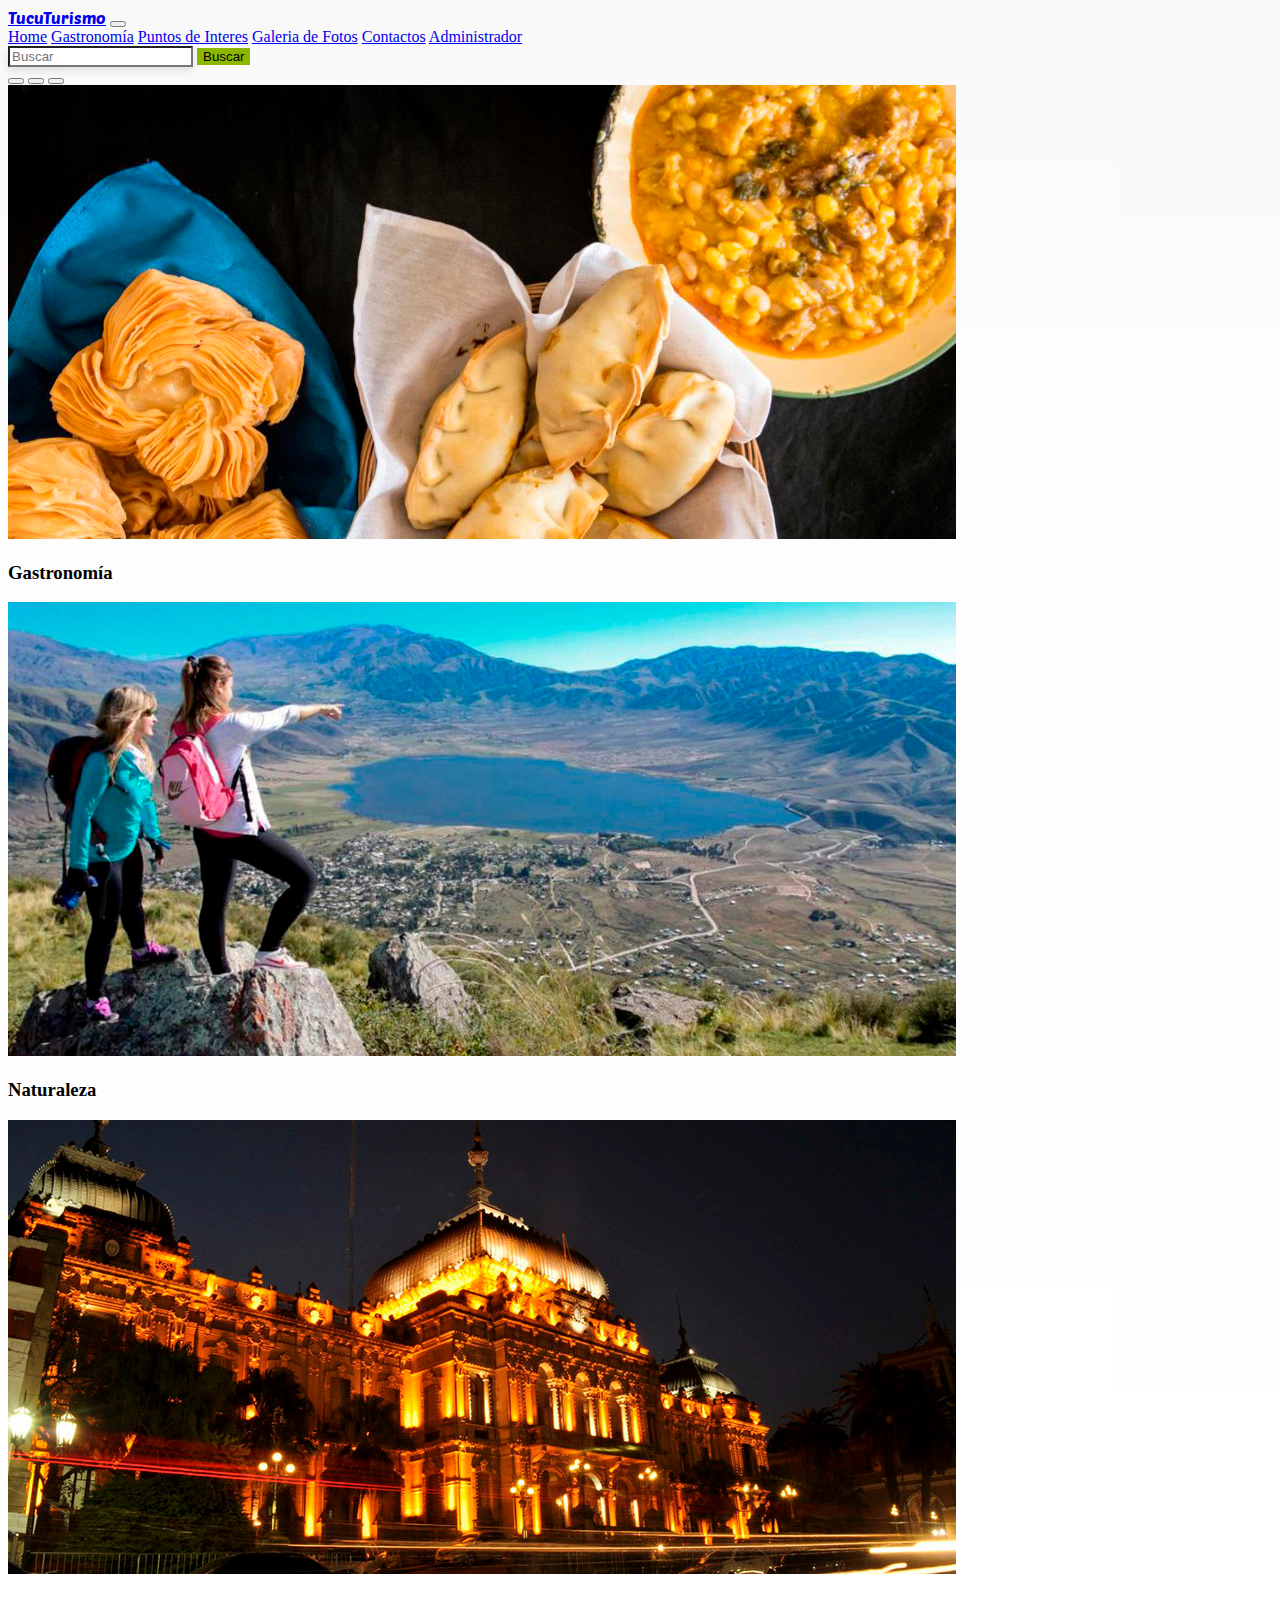
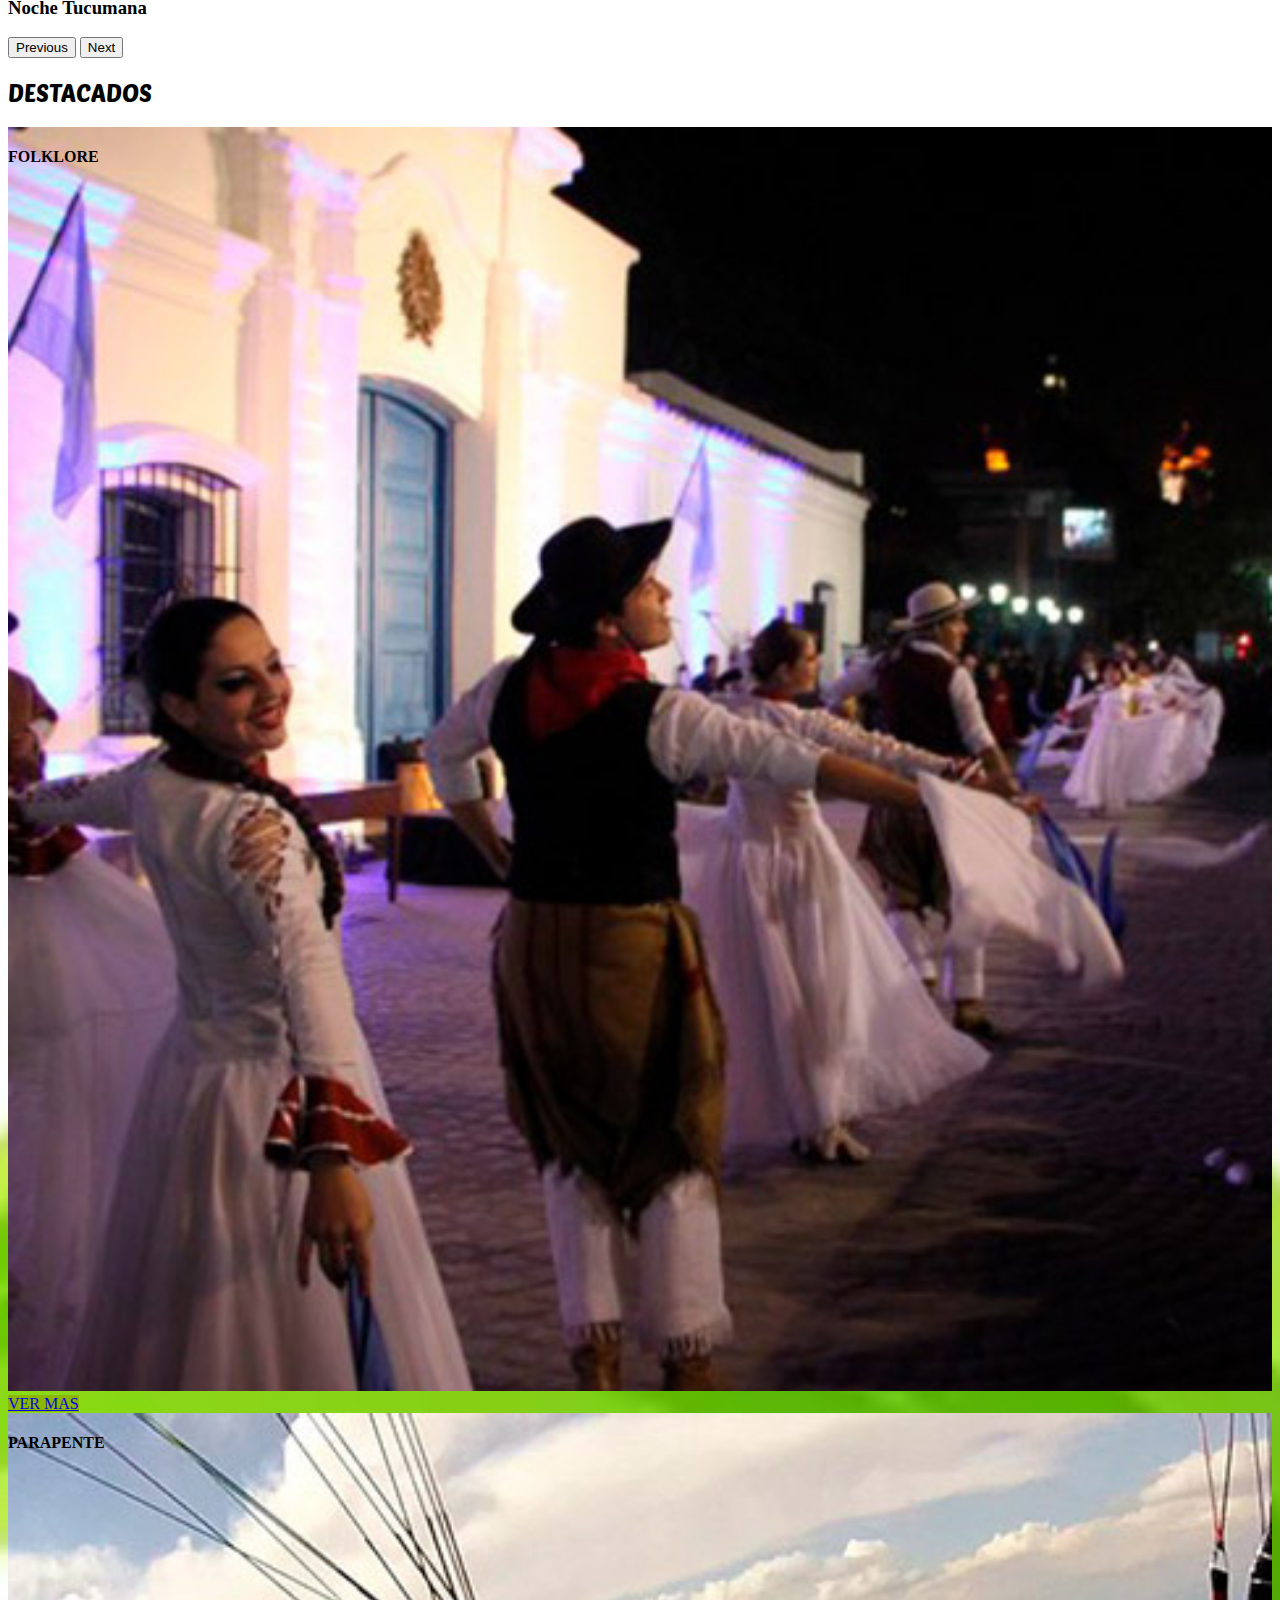
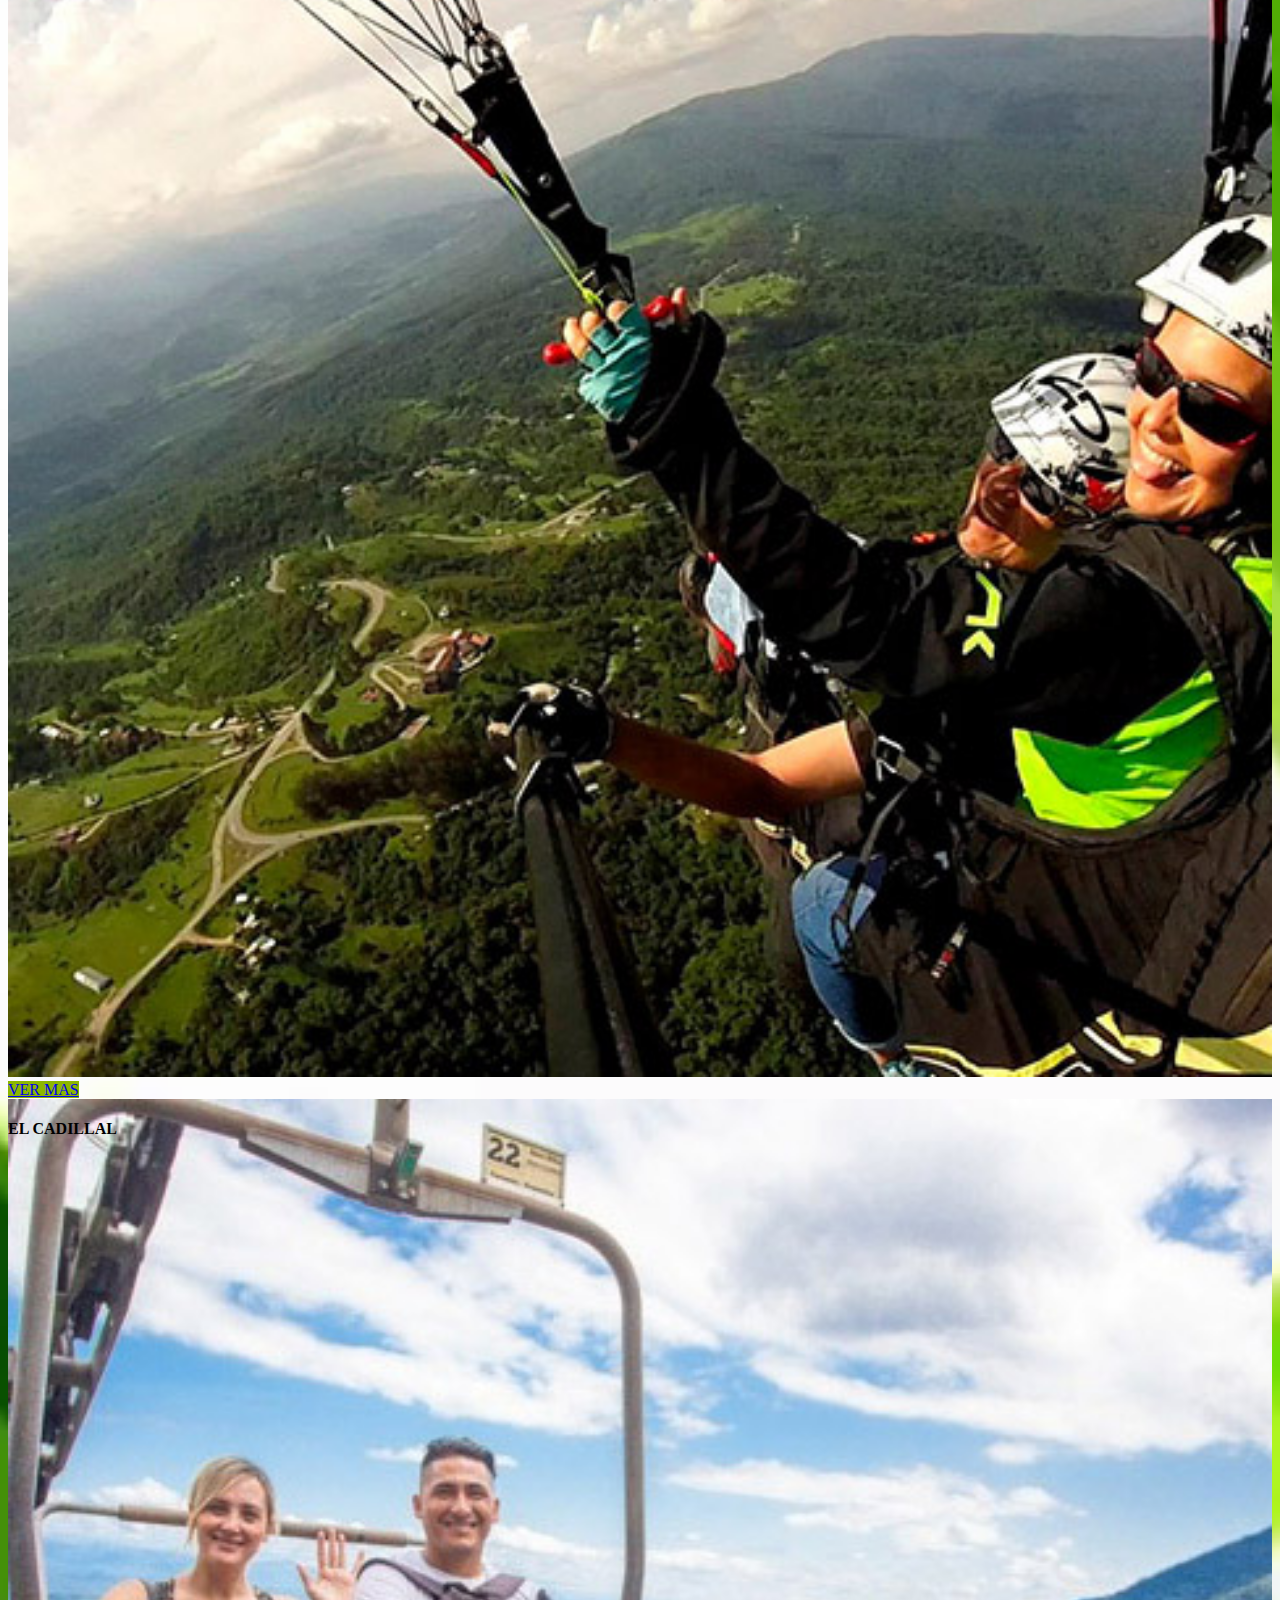
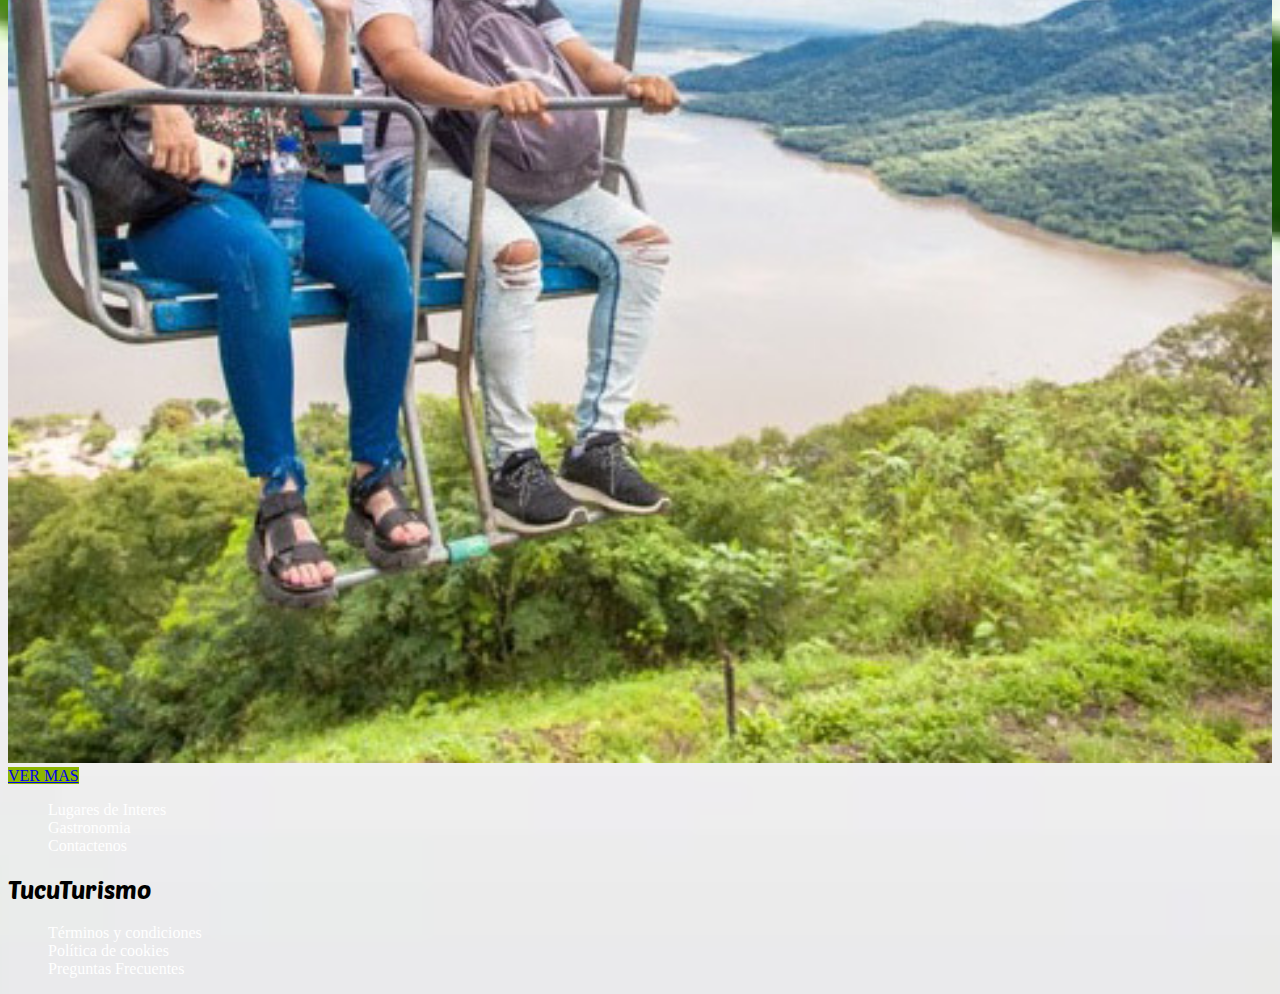
<file: index.html>
<!doctype html>
<html lang="es">

<head>
    <title>TucuTurismo</title>
    <!-- Required meta tags -->
    <meta charset="utf-8" />
    <meta name="viewport" content="width=device-width, initial-scale=1, shrink-to-fit=no" />

    <!-- Bootstrap CSS v5.2.1 -->
    <link rel="icon" type="image/png" href="fav.png"/>
    <link href="https://cdn.jsdelivr.net/npm/bootstrap@5.3.2/dist/css/bootstrap.min.css" rel="stylesheet"
        integrity="sha384-T3c6CoIi6uLrA9TneNEoa7RxnatzjcDSCmG1MXxSR1GAsXEV/Dwwykc2MPK8M2HN" crossorigin="anonymous" />
    <link rel="stylesheet" href="style.css">
    <link rel="stylesheet" href="https://unicons.iconscout.com/release/v4.0.0/css/line.css">
    <link rel="preconnect" href="https://fonts.googleapis.com">
    <link rel="preconnect" href="https://fonts.gstatic.com" crossorigin>
    <link rel="preconnect" href="https://fonts.googleapis.com">
    <link rel="preconnect" href="https://fonts.gstatic.com" crossorigin>
    <link
        href="https://fonts.googleapis.com/css2?family=Asul:wght@400;700&family=Kanit:wght@500&family=Poetsen+One&family=Sofia+Sans+Semi+Condensed:ital,wght@1,900&display=swap"
        rel="stylesheet">

</head>

<body>
    <header class="bg-primary">
        <div class="container">
            <nav class="navbar navbar-expand-lg bg-primary">
                <div class="container-fluid">
                    <a class="navbar-brand me-5 poetsen" href="index.html">TucuTurismo</a>
                    <button class="navbar-toggler" type="button" data-bs-toggle="collapse" data-bs-target="#navbarNav"
                        aria-controls="navbarNav" aria-expanded="false" aria-label="Toggle navigation">
                        <span class="navbar-toggler-icon"></span>
                    </button>
                    <div class="collapse navbar-collapse" id="navbarNav">
                        <div class="navbar-nav me-auto text-light">
                            <a class="nav-link text-light" href="index.html">Home</a>
                            <a class="nav-link text-light" href="gastronomia.html">Gastronomía</a>
                            <a class="nav-link text-light" href="puntosint.html">Puntos de Interes</a>
                            <a class="nav-link text-light" href="not-found.html">Galeria de Fotos</a>
                            <a class="nav-link text-light" href="contacto.html">Contactos</a>
                            <a class="nav-link text-light" href="administrador.html">Administrador</a>
                        </div>
                        <form class="d-flex" role="search">
                            <input class="form-control me-2" type="search" placeholder="Buscar" aria-label="Search">
                            <button class="btn btn-apple-green btn-hover text-black" type="submit">Buscar</button>
                        </form>
                    </div>
                </div>
            </nav>
        </div>
    </header>
    <main>
        <div class="container my-2">
            <div id="carouselExampleIndicators" class="carousel slide">
                <div class="carousel-indicators">
                    <button type="button" data-bs-target="#carouselExampleIndicators" data-bs-slide-to="0"
                        class="active" aria-current="true" aria-label="Slide 1"></button>
                    <button type="button" data-bs-target="#carouselExampleIndicators" data-bs-slide-to="1"
                        aria-label="Slide 2"></button>
                    <button type="button" data-bs-target="#carouselExampleIndicators" data-bs-slide-to="2"
                        aria-label="Slide 3"></button>
                </div>
                <div class="carousel-inner">
                    <div class="carousel-item active">
                        <img src="./img/comidas tucumanas.jpg" class="d-block w-100" alt="...">
                        <div class="carousel-caption d-none d-md-block">
                            <h3>Gastronomía</h3>
                        </div>
                    </div>
                    <div class="carousel-item">
                        <img src="./img/paisajes tucumanos.jpg" class="d-block w-100" alt="...">
                        <div class="carousel-caption d-none d-md-block">
                            <h3>Naturaleza</h3>
                        </div>
                    </div>
                    <div class="carousel-item">
                        <img src="./img/noche tucumana.jpg" class="d-block w-100" alt="...">
                        <div class="carousel-caption d-none d-md-block">
                            <h3>Noche Tucumana</h3>
                        </div>
                    </div>
                </div>
                <button class="carousel-control-prev" type="button" data-bs-target="#carouselExampleIndicators"
                    data-bs-slide="prev">
                    <span class="carousel-control-prev-icon" aria-hidden="true"></span>
                    <span class="visually-hidden">Previous</span>
                </button>
                <button class="carousel-control-next" type="button" data-bs-target="#carouselExampleIndicators"
                    data-bs-slide="next">
                    <span class="carousel-control-next-icon" aria-hidden="true"></span>
                    <span class="visually-hidden">Next</span>
                </button>
            </div>
        </div>
        <!-- DESTACADOS -->
        <div class="container">
            <div class="row mt-4">
                <!-- card 1 -->
                <h2 class="text-center poetsen">DESTACADOS</h2>
                <div class="col-12 col-md-4">
                    <div class="card text-center bg-dark bg-gradient mb-2 mb-md-0 card-shadow card-hover">
                        <div class="card-img-overlay p-0">
                            <h4 class="rounded-top bg-primary text-white py-2 bg-opacity-75">FOLKLORE</h4>
                        </div>
                        <img src="./img/folklore tucuman.jpg" class="card-img zoom-img" alt="...">
                        <div class="card-img-overlay d-flex flex-column justify-content-end p-3">
                            <a href="not-found.html" class="btn btn-apple-green rounded-pill bg-gradient btn-hover">VER MAS</a>
                        </div>
                    </div>
                </div>
                <!-- card 2 -->
                <div class="col-12 col-md-4">
                    <div class="card text-center bg-dark bg-gradient mb-2 mb-md-0 card-shadow card-hover">
                        <div class="card-img-overlay p-0">
                            <h4 class="rounded-top bg-primary text-white py-2 bg-opacity-75">PARAPENTE</h4>
                        </div>
                        <img src="./img/parapente.jpg" class="card-img zoom-img" alt="...">
                        <div class="card-img-overlay d-flex flex-column justify-content-end p-3">
                            <a href="not-found.html" class="btn btn-apple-green rounded-pill bg-gradient btn-hover">VER MAS</a>
                        </div>
                    </div>
                </div>
                <!-- card 3 -->
                <div class="col-12 col-md-4">
                    <div class="card text-center bg-dark bg-gradient mb-2 mb-md-0 card-shadow card-hover">
                        <div class="card-img-overlay p-0">
                            <h4 class="rounded-top bg-primary text-white py-2 bg-opacity-75">EL CADILLAL</h4>
                        </div>
                        <img src="./img/aerosilla.jpg" class="card-img zoom-img" alt="...">
                        <div class="card-img-overlay d-flex flex-column justify-content-end p-3">
                            <a href="not-found.html" class="btn btn-apple-green rounded-pill bg-gradient btn-hover">VER MAS</a>
                        </div>
                    </div>
                </div>
            </div>
        </div>
        </div>
    </main>
    <footer class="bg-primary py-3 mt-4">
        <section class="container">
            <div class="row align-items-center">
                <div class="col-12 col-md-4">
                    <ul>
                        <li class="text-center"><a href="./puntosint.html"> Lugares de Interes</a></li>
                        <li class="text-center"><a href="./gastronomia.html"> Gastronomia</a></li>
                        <li class="text-center"><a href="./contacto.html"> Contactenos</a></li>
                    </ul>
                </div>
                <div class="col-12 col-md-4">
                    <h2 class="text-center poetsen text-black">TucuTurismo</h2>
                    <div class="row justify-content-center pt-2">
                        <div class="col-3 text-center text-white"><i class="icon-footer uil uil-facebook "></i></div>
                        <div class="col-3 text-center text-white"><i class="icon-footer uil uil-instagram"></i></div>
                        <div class="col-3 text-center text-white"><i class="icon-footer uil uil-twitter"></i></div>
                        <div class="col-3 text-center text-white"><i class="icon-footer uil uil-snapchat-square"></i>
                        </div>
                    </div>
                </div>
                <div class="col-12 col-md-4">
                    <ul>
                        <li class="text-center"><a href="not-found.html"> Términos y condiciones</a></li>
                        <li class="text-center"><a href="not-found.html"> Política de cookies</a></li>
                        <li class="text-center"><a href="not-found.html"> Preguntas Frecuentes</a></li>
                    </ul>
                </div>
            </div>
        </section>
    </footer>

    <!-- Bootstrap JavaScript Libraries -->
    <script src="https://cdn.jsdelivr.net/npm/@popperjs/core@2.11.8/dist/umd/popper.min.js"
        integrity="sha384-I7E8VVD/ismYTF4hNIPjVp/Zjvgyol6VFvRkX/vR+Vc4jQkC+hVqc2pM8ODewa9r"
        crossorigin="anonymous"></script>

    <script src="https://cdn.jsdelivr.net/npm/bootstrap@5.3.2/dist/js/bootstrap.min.js"
        integrity="sha384-BBtl+eGJRgqQAUMxJ7pMwbEyER4l1g+O15P+16Ep7Q9Q+zqX6gSbd85u4mG4QzX+"
        crossorigin="anonymous"></script>
</body>

</html>
</file>
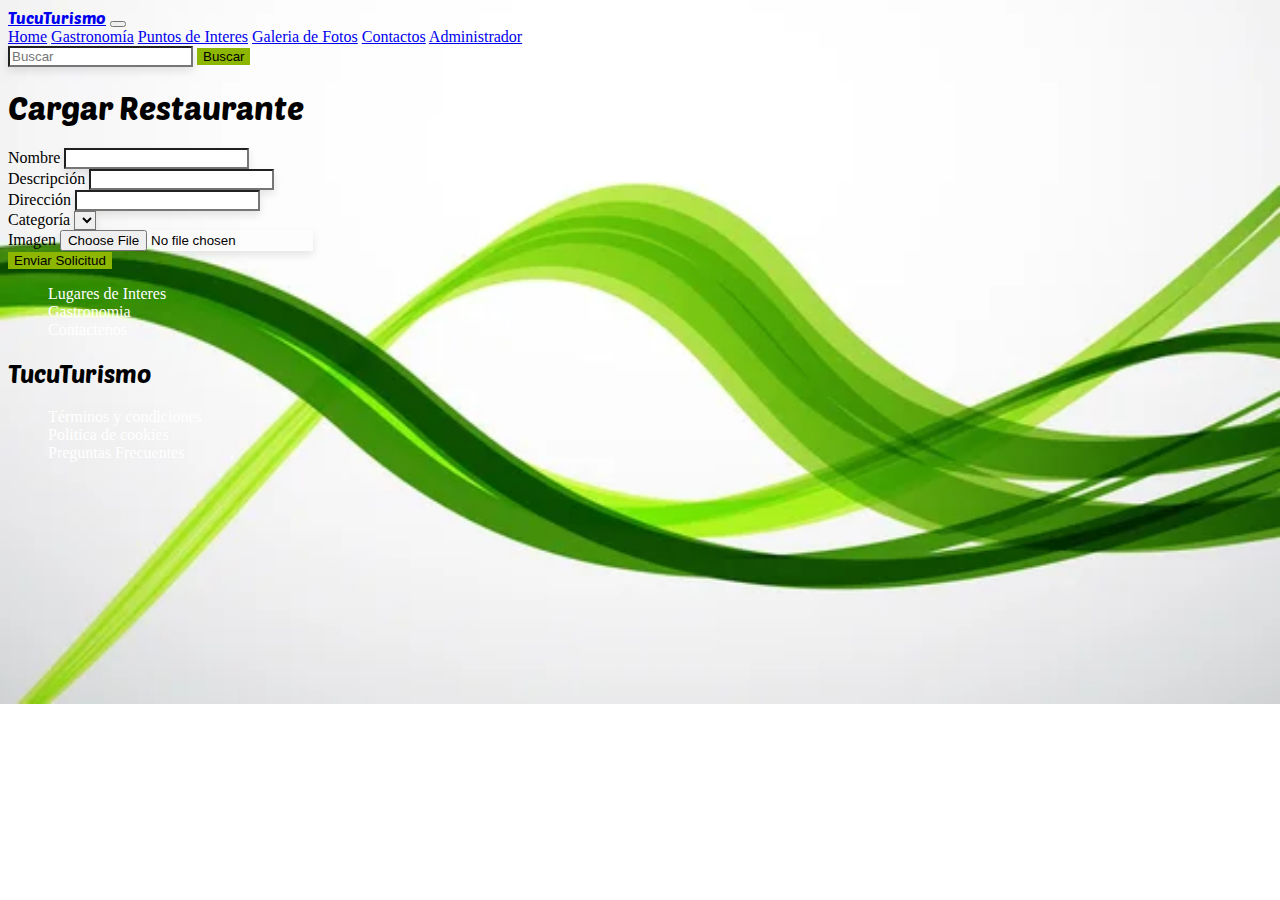
<file: administrador.html>
<!doctype html>
<html lang="es">

<head>
    <title>Admin - Cargar Restaurante</title>
    <!-- Required meta tags -->
    <link rel="icon" type="image/png" href="fav.png"/>

    <meta charset="utf-8" />
    <meta name="viewport" content="width=device-width, initial-scale=1, shrink-to-fit=no" />
    <!-- Bootstrap CSS v5.2.1 -->
    <link href="https://cdn.jsdelivr.net/npm/bootstrap@5.3.2/dist/css/bootstrap.min.css" rel="stylesheet"
        integrity="sha384-T3c6CoIi6uLrA9TneNEoa7RxnatzjcDSCmG1MXxSR1GAsXEV/Dwwykc2MPK8M2HN" crossorigin="anonymous" />
    <link rel="stylesheet" href="style.css">
    <link rel="stylesheet" href="https://unicons.iconscout.com/release/v4.0.0/css/line.css">
    <link rel="preconnect" href="https://fonts.googleapis.com">
    <link rel="preconnect" href="https://fonts.gstatic.com" crossorigin>
    <link rel="preconnect" href="https://fonts.googleapis.com">
    <link rel="preconnect" href="https://fonts.gstatic.com" crossorigin>
    <link
        href="https://fonts.googleapis.com/css2?family=Asul:wght@400;700&family=Kanit:wght@500&family=Poetsen+One&family=Sofia+Sans+Semi+Condensed:ital,wght@1,900&display=swap"
        rel="stylesheet">
</head>

<body>
    <header class="bg-primary">
        <div class="container">
            <nav class="navbar navbar-expand-lg bg-primary">
                <div class="container-fluid">
                    <a class="navbar-brand me-5 poetsen" href="index.html">TucuTurismo</a>
                    <button class="navbar-toggler" type="button" data-bs-toggle="collapse" data-bs-target="#navbarNav"
                        aria-controls="navbarNav" aria-expanded="false" aria-label="Toggle navigation">
                        <span class="navbar-toggler-icon"></span>
                    </button>
                    <div class="collapse navbar-collapse" id="navbarNav">
                        <div class="navbar-nav me-auto text-light">
                            <a class="nav-link text-light" href="#">Home</a>
                            <a class="nav-link text-light" href="gastronomia.html">Gastronomía</a>
                            <a class="nav-link text-light" href="puntosint.html">Puntos de Interes</a>
                            <a class="nav-link text-light" href="not-found.html">Galeria de Fotos</a>
                            <a class="nav-link text-light" href="contacto.html">Contactos</a>
                            <a class="nav-link text-light" href="administrador.html">Administrador</a>
                        </div>
                        <form class="d-flex" role="search">
                            <input class="form-control me-2" type="search" placeholder="Buscar" aria-label="Search">
                            <button class="btn btn-apple-green btn-hover text-black" type="submit">Buscar</button>
                        </form>
                    </div>
                </div>
            </nav>
        </div>
    </header>
    <main>
        <div class="container col-md-8 mt-5 border border-info rounded bg-primary bg-opacity-75">
            <h1 class="text-center poetsen text-black">Cargar Restaurante</h1>
            <div class="col-12 col-md-6 mx-auto">
                <form id="restaurantForm">
                    <div class="mb-3">
                        <label for="name" class="form-label">Nombre</label>
                        <input type="text" class="form-control" id="name" required>
                    </div>
                    <div class="mb-3">
                        <label for="description" class="form-label">Descripción</label>
                        <input type="text" class="form-control" id="description" required>
                    </div>
                    <div class="mb-3">
                        <label for="address" class="form-label">Dirección</label>
                        <input type="text" class="form-control" id="address" required>
                    </div>
                    <div class="mb-3">
                        <label for="categoryId" class="form-label">Categoría</label>
                        <!-- Reemplazar el input por un select -->
                        <select class="form-control" id="categoryId" required></select>
                    </div>
                    <div class="mb-3">
                        <label for="imagen" class="form-label">Imagen</label>
                        <input type="file" class="form-control" id="imagen" required>
                    </div>
                    <div class="d-flex justify-content-center mb-3">
                        <button type="submit" class="btn btn-apple-green bg-gradient btn-hover text-black">Enviar Solicitud</button>
                    </div>
                </form>
            </div>
        </div>
        <!-- Añadir el div con id "restaurants" -->
        <!-- <div id="restaurants" class="container mt-5">
         </div>   Aquí se cargarán los restaurantes -->
        
    </main>
    <footer class="bg-primary py-3 mt-4">
        <section class="container">
            <div class="row align-items-center">
                <div class="col-12 col-md-4">
                    <ul>
                        <li class="text-center"><a href="./puntosint.html">Lugares de Interes</a></li>
                        <li class="text-center"><a href="./gastronomia.html">Gastronomia</a></li>
                        <li class="text-center"><a href="./contacto.html">Contactenos</a></li>
                    </ul>
                </div>
                <div class="col-12 col-md-4">
                    <h2 class="text-center poetsen text-black">TucuTurismo</h2>
                    <div class="row justify-content-center pt-2">
                        <div class="col-3 text-center text-white"><i class="icon-footer uil uil-facebook"></i></div>
                        <div class="col-3 text-center text-white"><i class="icon-footer uil uil-instagram"></i></div>
                        <div class="col-3 text-center text-white"><i class="icon-footer uil uil-twitter"></i></div>
                        <div class="col-3 text-center text-white"><i class="icon-footer uil uil-snapchat-square"></i></div>
                    </div>
                </div>
                <div class="col-12 col-md-4">
                    <ul>
                        <li class="text-center"><a href="not-found.html">Términos y condiciones</a></li>
                        <li class="text-center"><a href="not-found.html">Politica de cookies</a></li>
                        <li class="text-center"><a href="not-found.html">Preguntas Frecuentes</a></li>
                    </ul>
                </div>
            </div>
        </section>
    </footer>
    <script src="https://cdn.jsdelivr.net/npm/bootstrap@5.3.2/dist/js/bootstrap.bundle.min.js"></script>
    <script src="form-restaurant.js"></script>
</body>

</html>
</file>
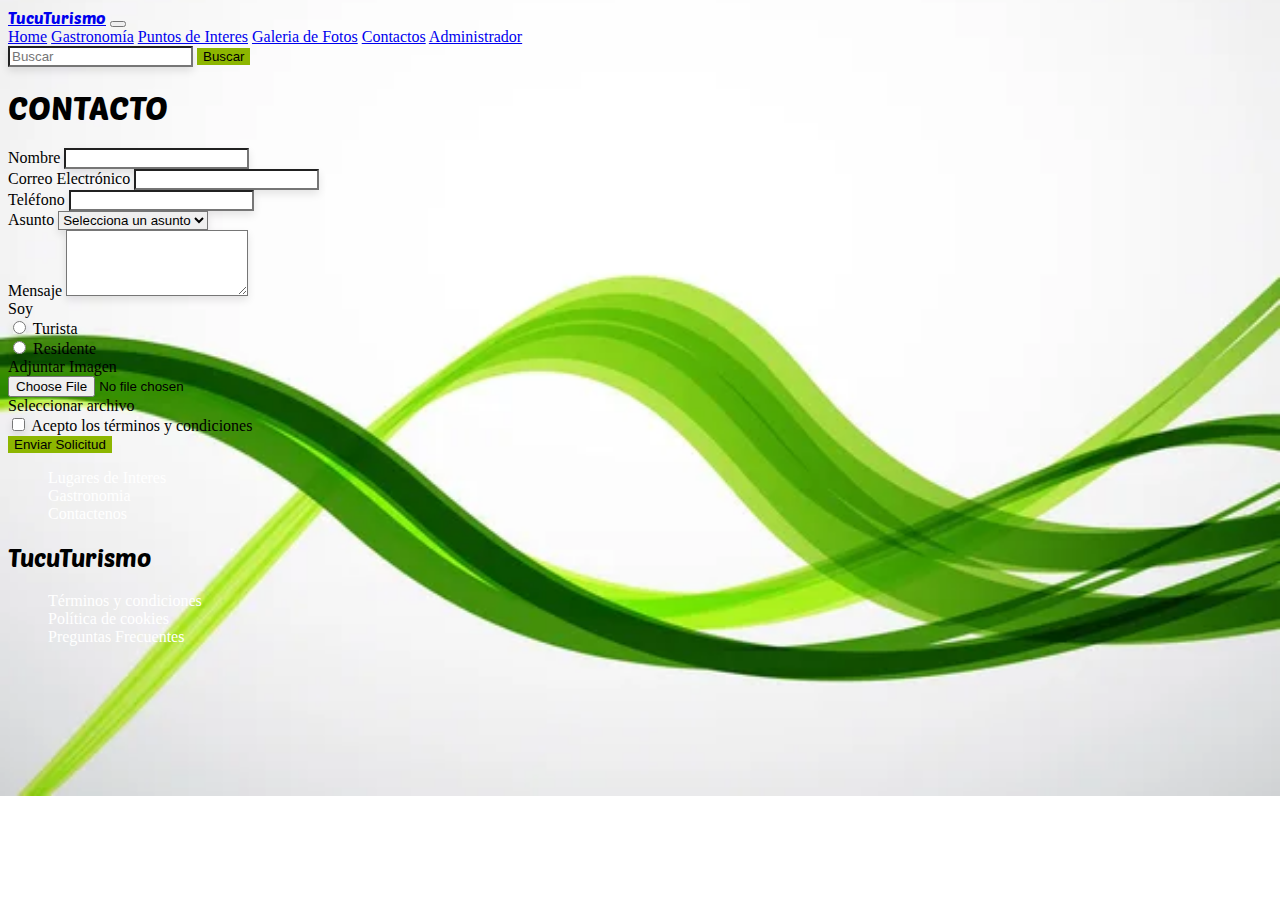
<file: contacto.html>
<!doctype html>
<html lang="en">

<head>
    <title>TucuTurismo</title>
    <!-- Required meta tags -->
    <meta charset="utf-8" />
    <meta name="viewport" content="width=device-width, initial-scale=1, shrink-to-fit=no" />

    <!-- Bootstrap CSS v5.2.1 -->
    <link href="https://cdn.jsdelivr.net/npm/bootstrap@5.3.2/dist/css/bootstrap.min.css" rel="stylesheet"
        integrity="sha384-T3c6CoIi6uLrA9TneNEoa7RxnatzjcDSCmG1MXxSR1GAsXEV/Dwwykc2MPK8M2HN" crossorigin="anonymous" />
    <link rel="stylesheet" href="style.css">
    <link rel="stylesheet" href="https://unicons.iconscout.com/release/v4.0.0/css/line.css">
    <link rel="preconnect" href="https://fonts.googleapis.com">
    <link rel="preconnect" href="https://fonts.gstatic.com" crossorigin>
    <link rel="preconnect" href="https://fonts.googleapis.com">
    <link rel="preconnect" href="https://fonts.gstatic.com" crossorigin>
    <link
        href="https://fonts.googleapis.com/css2?family=Asul:wght@400;700&family=Kanit:wght@500&family=Poetsen+One&family=Sofia+Sans+Semi+Condensed:ital,wght@1,900&display=swap"
        rel="stylesheet">
</head>

<body>
    <header class="bg-primary">
        <div class="container">
            <nav class="navbar navbar-expand-lg bg-primary">
                <div class="container-fluid">
                    <a class="navbar-brand me-5 poetsen" href="index.html">TucuTurismo</a>
                    <button class="navbar-toggler" type="button" data-bs-toggle="collapse" data-bs-target="#navbarNav"
                        aria-controls="navbarNav" aria-expanded="false" aria-label="Toggle navigation">
                        <span class="navbar-toggler-icon"></span>
                    </button>
                    <div class="collapse navbar-collapse" id="navbarNav">
                        <div class="navbar-nav me-auto text-light">
                            <a class="nav-link text-light" href="index.html">Home</a>
                            <a class="nav-link text-light" href="gastronomia.html">Gastronomía</a>
                            <a class="nav-link text-light" href="puntosint.html">Puntos de Interes</a>
                            <a class="nav-link text-light" href="not-found.html">Galeria de Fotos</a>
                            <a class="nav-link text-light" href="contacto.html">Contactos</a>
                            <a class="nav-link text-light" href="administrador.html">Administrador</a>
                        </div>
                        <form class="d-flex" role="search">
                            <input class="form-control me-2" type="search" placeholder="Buscar" aria-label="Search">
                            <button class="btn btn-apple-green btn-hover text-black" type="submit">Buscar</button>
                        </form>
                    </div>
                </div>
            </nav>
        </div>
    </header>
    <main>

        <div class="container col-md-8 mt-5 border border-info rounded bg-primary bg-opacity-75">
            <h1 class="text-center poetsen text-black">CONTACTO</h1>
            <div class="col-12 col-md-6 mx-auto">

                <form id="contactForm" >
                    <div class="form-group">
                        <label for="nombre">Nombre</label>
                        <input type="text" class="form-control" id="nombre" name="nombre" required>
                    </div>
                    <div class="form-group">
                        <label for="email">Correo Electrónico</label>
                        <input type="email" class="form-control" id="email" name="email" required>
                    </div>
                    <div class="form-group">
                        <label for="telefono">Teléfono</label>
                        <input type="tel" class="form-control" id="telefono" name="telefono" required>
                    </div>
                    <div class="form-group">
                        <label for="asunto">Asunto</label>
                        <select class="form-control" id="asunto" name="asunto" required>
                            <option value="">Selecciona un asunto</option>
                            <option value="consulta">Consulta</option>
                            <option value="sugerencia">Sugerencia</option>
                            <option value="queja">Queja</option>
                        </select>
                    </div>
                    <div class="form-group">
                        <label for="mensaje">Mensaje</label>
                        <textarea class="form-control" id="mensaje" name="mensaje" rows="4" required></textarea>
                    </div>
                    <div class="form-group">
                        <label>Soy</label><br>
                        <div class="form-check form-check-inline">
                            <input class="form-check-input" type="radio" name="genero" id="masculino" value="masculino" required>
                            <label class="form-check-label" for="masculino">Turista</label>
                        </div>
                        <div class="form-check form-check-inline">
                            <input class="form-check-input" type="radio" name="genero" id="femenino" value="femenino" required>
                            <label class="form-check-label" for="femenino">Residente</label>
                        </div>
                    </div>
                    <div class="form-group">
                        <label for="imagen">Adjuntar Imagen</label>
                        <div class="custom-file">
                            <input type="file" class="custom-file-input" id="imagen" name="imagen" required>
                            <label class="custom-file-label " for="imagen">Seleccionar archivo</label>
                        </div>
                    </div>
                    <div class="form-check">
                        <input type="checkbox" class="form-check-input" id="terminos" name="terminos" required>
                        <label class="form-check-label" for="terminos">Acepto los términos y condiciones</label>
                    </div>
                    <div class="d-flex justify-content-center mb-3">
                        <button type="submit" class="btn btn-apple-green bg-gradient btn-hover text-black">Enviar Solicitud</button>
                    </div>
                </form>
            </div>
            <div id="formMessage" class="mt-3"></div>
        </div>
    </main>
    <footer class="bg-primary py-3 mt-4">
        <section class="container">
            <div class="row align-items-center">
                <div class="col-12 col-md-4">
                    <ul>
                        <li class="text-center"><a href="./puntosint.html"> Lugares de Interes</a></li>
                        <li class="text-center"><a href="./gastronomia.html"> Gastronomia</a></li>
                        <li class="text-center"><a href="./contacto.html"> Contactenos</a></li>
                    </ul>
                </div>
                <div class="col-12 col-md-4">
                    <h2 class="text-center poetsen text-black">TucuTurismo</h2>
                    <div class="row justify-content-center pt-2">
                        <div class="col-3 text-center text-white"><i class="icon-footer uil uil-facebook "></i></div>
                        <div class="col-3 text-center text-white"><i class="icon-footer uil uil-instagram"></i></div>
                        <div class="col-3 text-center text-white"><i class="icon-footer uil uil-twitter"></i></div>
                        <div class="col-3 text-center text-white"><i class="icon-footer uil uil-snapchat-square"></i>
                        </div>
                    </div>
                </div>
                <div class="col-12 col-md-4">
                    <ul>
                        <li class="text-center"><a href="not-found.html"> Términos y condiciones</a></li>
                        <li class="text-center"><a href="not-found.html"> Política de cookies</a></li>
                        <li class="text-center"><a href="not-found.html"> Preguntas Frecuentes</a></li>
                    </ul>
                </div>
            </div>
        </section>
    </footer>
    <!-- Bootstrap JavaScript Libraries -->
    <script src="https://cdn.jsdelivr.net/npm/@popperjs/core@2.11.8/dist/umd/popper.min.js"
        integrity="sha384-I7E8VVD/ismYTF4hNIPjVp/Zjvgyol6VFvRkX/vR+Vc4jQkC+hVqc2pM8ODewa9r"
        crossorigin="anonymous"></script>

    <script src="https://cdn.jsdelivr.net/npm/bootstrap@5.3.2/dist/js/bootstrap.min.js"
        integrity="sha384-BBtl+eGJRgqQAUMxJ7pMwbEyER4l1g+O15P+16Ep7Q9Q+zqX6gSbd85u4mG4QzX+"
        crossorigin="anonymous"></script>
        <script src="form-validation.js"></script>
        <script src="https://code.jquery.com/jquery-3.5.1.slim.min.js"></script>
        <script src="https://cdn.jsdelivr.net/npm/@popperjs/core@2.9.2/dist/umd/popper.min.js"></script>
        <script src="https://stackpath.bootstrapcdn.com/bootstrap/4.5.2/js/bootstrap.min.js"></script>
</body>

</html>
</file>
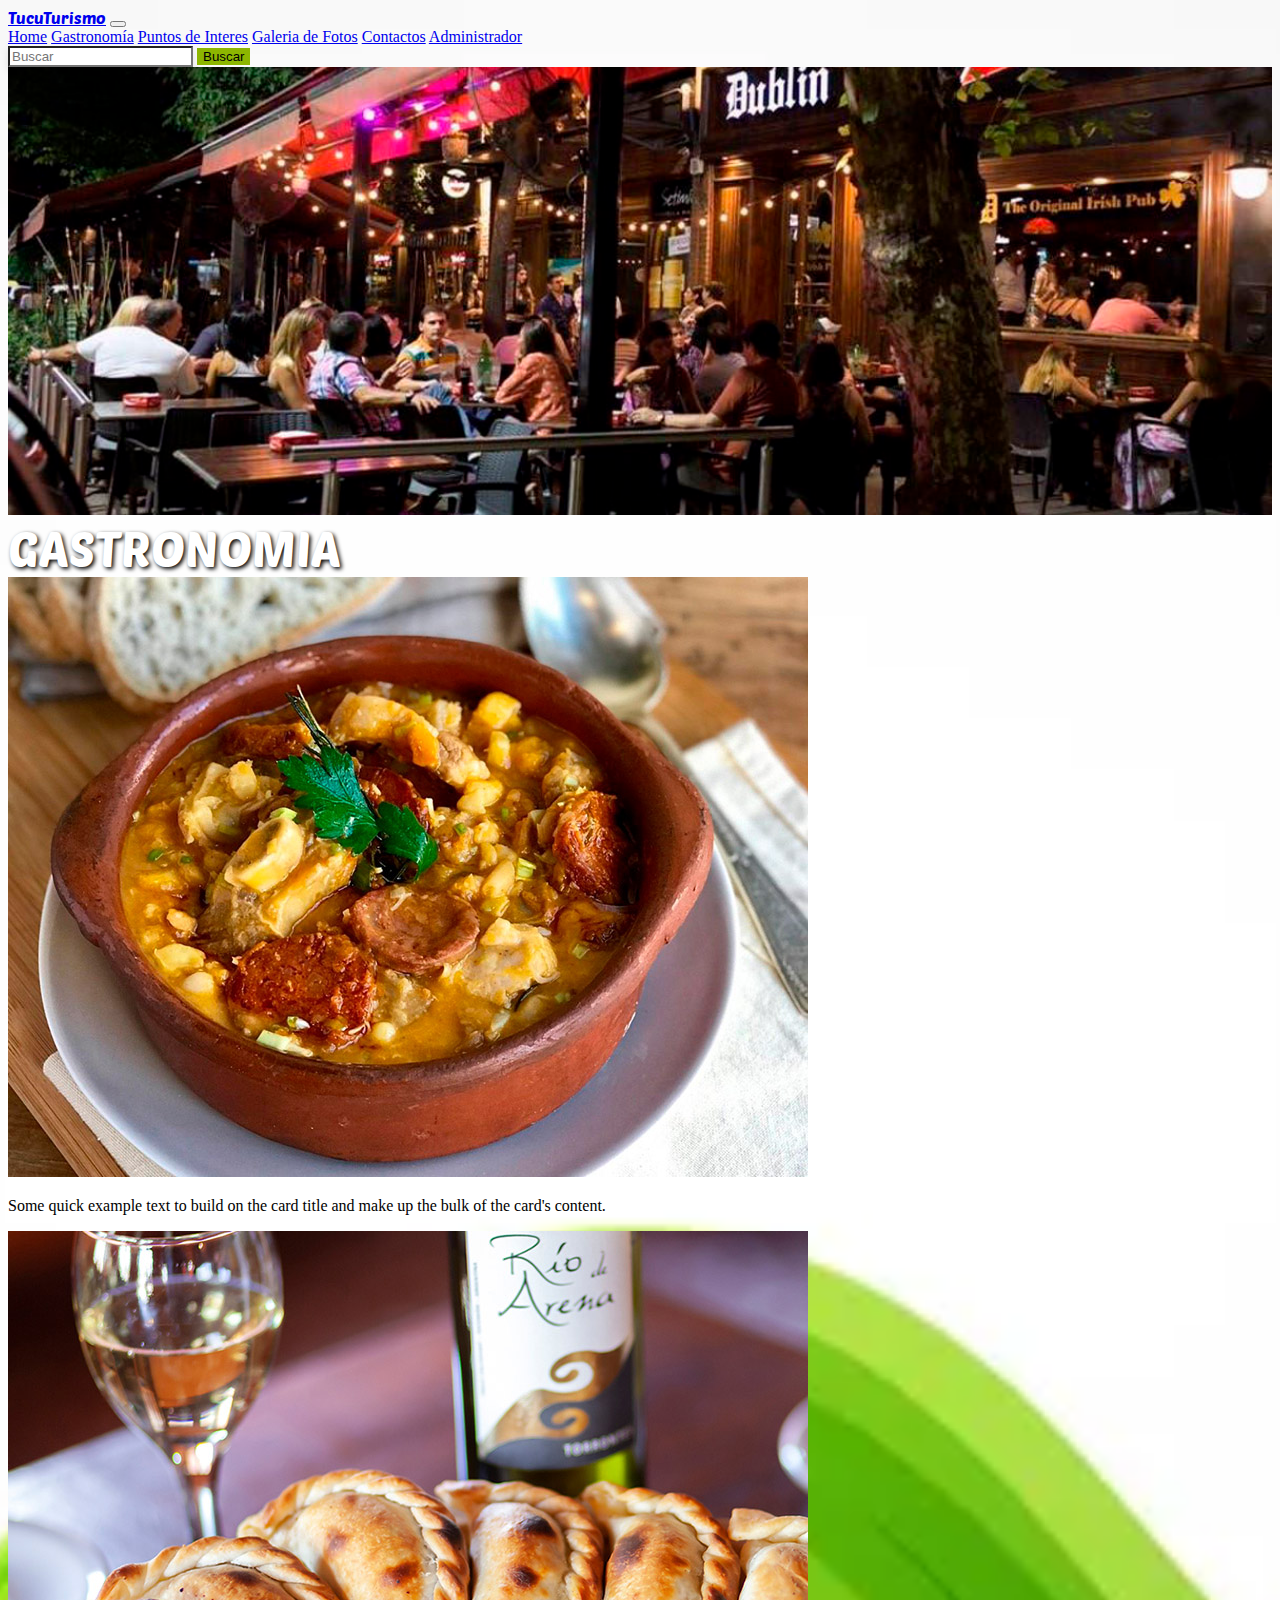
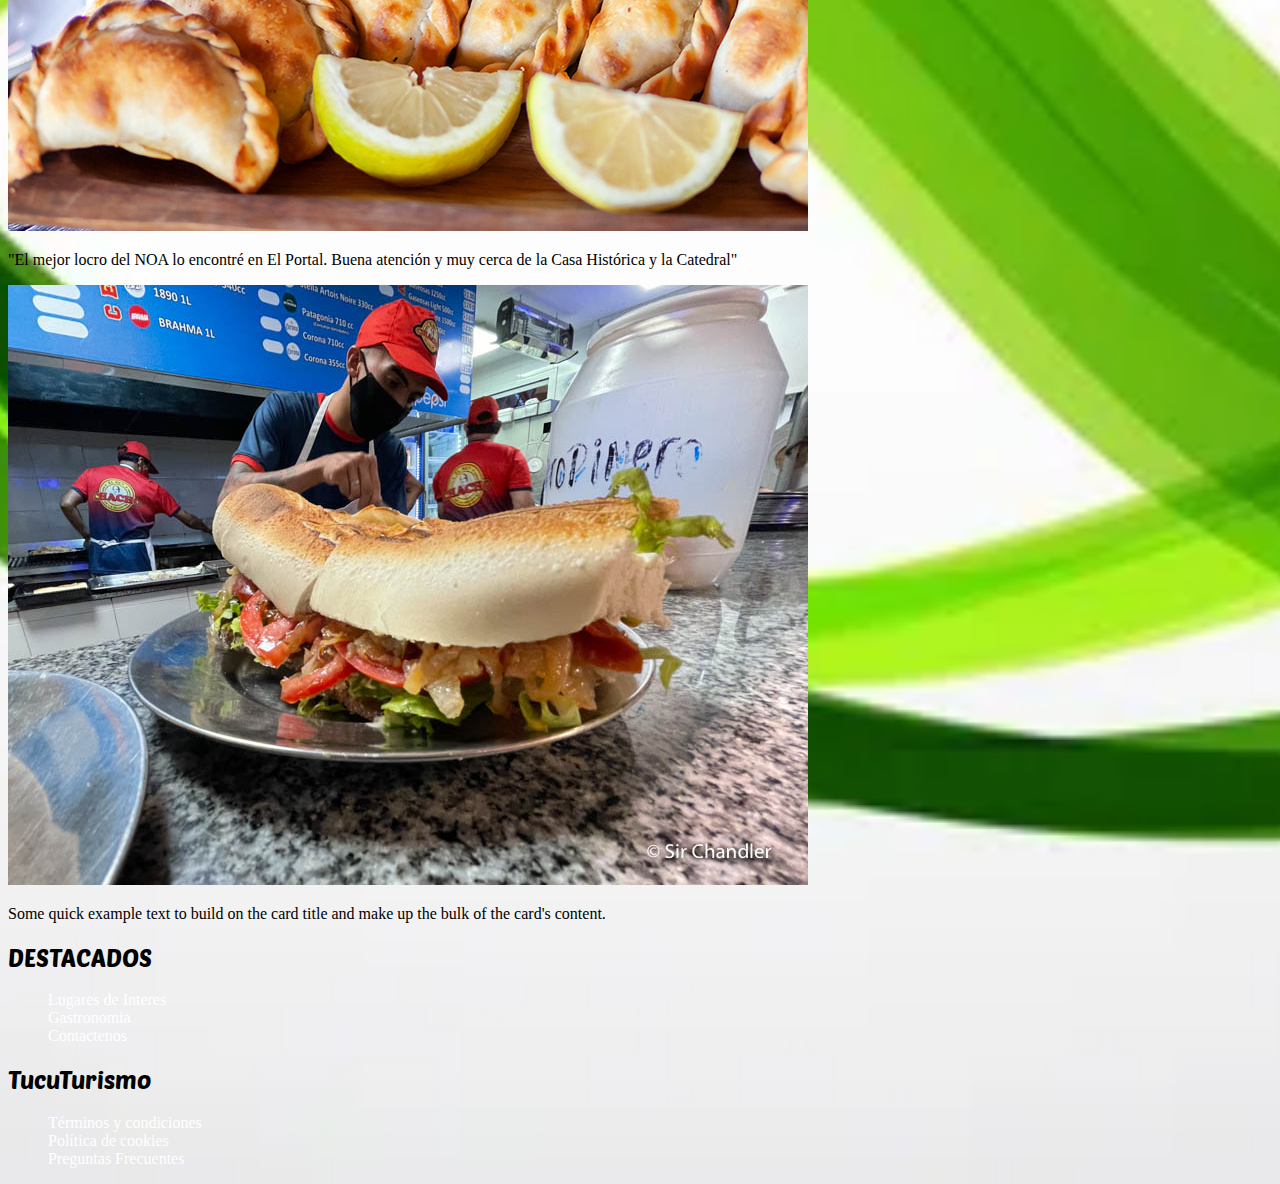
<file: gastronomia.html>
<!doctype html>
<html lang="es">

<head>
    <title>TucuTurismo</title>
    <!-- Required meta tags -->
    <link rel="icon" type="image/png" href="fav.png"/>

    <meta charset="utf-8" />
    <meta name="viewport" content="width=device-width, initial-scale=1, shrink-to-fit=no" />

    <!-- Bootstrap CSS v5.2.1 -->
    <link href="https://cdn.jsdelivr.net/npm/bootstrap@5.3.2/dist/css/bootstrap.min.css" rel="stylesheet"
        integrity="sha384-T3c6CoIi6uLrA9TneNEoa7RxnatzjcDSCmG1MXxSR1GAsXEV/Dwwykc2MPK8M2HN" crossorigin="anonymous" />
    <link rel="stylesheet" href="style.css">
    <link rel="stylesheet" href="https://unicons.iconscout.com/release/v4.0.0/css/line.css">
    <link rel="preconnect" href="https://fonts.googleapis.com">
    <link rel="preconnect" href="https://fonts.gstatic.com" crossorigin>
    <link rel="preconnect" href="https://fonts.googleapis.com">
    <link rel="preconnect" href="https://fonts.gstatic.com" crossorigin>
    <link
        href="https://fonts.googleapis.com/css2?family=Asul:wght@400;700&family=Kanit:wght@500&family=Poetsen+One&family=Sofia+Sans+Semi+Condensed:ital,wght@1,900&display=swap"
        rel="stylesheet">
</head>

<body>
    <header class="bg-primary">
        <div class="container">
            <nav class="navbar navbar-expand-lg bg-primary">
                <div class="container-fluid">
                    <a class="navbar-brand me-5 poetsen" href="index.html">TucuTurismo</a>
                    <button class="navbar-toggler" type="button" data-bs-toggle="collapse" data-bs-target="#navbarNav"
                        aria-controls="navbarNav" aria-expanded="false" aria-label="Toggle navigation">
                        <span class="navbar-toggler-icon"></span>
                    </button>
                    <div class="collapse navbar-collapse" id="navbarNav">
                        <div class="navbar-nav me-auto text-light">
                            <a class="nav-link text-light" href="index.html">Home</a>
                            <a class="nav-link text-light" href="gastronomia.html">Gastronomía</a>
                            <a class="nav-link text-light" href="puntosint.html">Puntos de Interes</a>
                            <a class="nav-link text-light" href="not-found.html">Galeria de Fotos</a>
                            <a class="nav-link text-light" href="contacto.html">Contactos</a>
                            <a class="nav-link text-light" href="administrador.html">Administrador</a>
                        </div>
                        <form class="d-flex" role="search">
                            <input class="form-control me-2" type="search" placeholder="Buscar" aria-label="Search">
                            <button class="btn btn-apple-green btn-hover text-black" type="submit">Buscar</button>
                        </form>
                    </div>
                </div>
            </nav>
        </div>
    </header>
    <main>
        <div class="container">
            <div class="row my-3">
                <div class="col">
                    <div class="position-relative">
                        <img src="./img/bares.jpg" alt="" style="width: 100%;">
                        <div class="position-absolute top-50 start-50 translate-middle poetsen"
                            style="color: white; font-size: 3em; text-shadow: 2px 2px 4px #000;">
                            GASTRONOMIA
                        </div>
                    </div>
                </div>
            </div>

            <div class="row">
                <div class="col-12 col-md-4">
                    <div class="card">
                        <img src="./img/locro.jpg" class="card-img-top" alt="...">
                        <div class="card-body">
                            <p class="card-text">Some quick example text to build on the card title and make up the bulk
                                of the card's content.</p>
                        </div>
                    </div>
                </div>
                <div class="col-12 col-md-4">
                    <div class="card">
                        <img src="./img/empanadas.jpg" class="card-img-top" alt="...">
                        <div class="card-body">
                            <p class="card-text">"El mejor locro del NOA lo encontré en El Portal. Buena atención y muy cerca de
                                la Casa Histórica y la Catedral"</p>
                        </div>
                    </div>
                </div>
                <div class="col-12 col-md-4">
                    <div class="card">
                        <img src="./img/sandwichMilanesa.jpg" class="card-img-top" alt="...">
                        <div class="card-body">
                            <p class="card-text">Some quick example text to build on the card title and make up the bulk
                                of the card's content.</p>
                        </div>
                    </div>
                </div>
            </div>
        </div>
        <div class="container my-5">
            <h2 class="text-center poetsen">DESTACADOS</h2>
            <!-- restaurantes de base de datos -->
            <div class="row row-cols-1 row-cols-md-3 g-4" id="restaurantsContainer">
                <!-- Aquí se cargarán los restaurantes -->
            </div>
        </div>
    </main>
    <footer class="bg-primary py-3 mt-4">
        <section class="container">
            <div class="row align-items-center">
                <div class="col-12 col-md-4">
                    <ul>
                        <li class="text-center"><a href="./puntosint.html"> Lugares de Interes</a></li>
                        <li class="text-center"><a href="./gastronomia.html"> Gastronomia</a></li>
                        <li class="text-center"><a href="./contacto.html"> Contactenos</a></li>
                    </ul>
                </div>
                <div class="col-12 col-md-4">
                    <h2 class="text-center poetsen text-black">TucuTurismo</h2>
                    <div class="row justify-content-center pt-2">
                        <div class="col-3 text-center text-white"><i class="icon-footer uil uil-facebook "></i></div>
                        <div class="col-3 text-center text-white"><i class="icon-footer uil uil-instagram"></i></div>
                        <div class="col-3 text-center text-white"><i class="icon-footer uil uil-twitter"></i></div>
                        <div class="col-3 text-center text-white"><i class="icon-footer uil uil-snapchat-square"></i>
                        </div>
                    </div>
                </div>
                <div class="col-12 col-md-4">
                    <ul>
                        <li class="text-center"><a href="not-found.html"> Términos y condiciones</a></li>
                        <li class="text-center"><a href="not-found.html"> Política de cookies</a></li>
                        <li class="text-center"><a href="not-found.html"> Preguntas Frecuentes</a></li>
                    </ul>
                </div>
            </div>
        </section>
    </footer>
    <!-- Bootstrap JavaScript Libraries -->
    <script src="https://cdn.jsdelivr.net/npm/@popperjs/core@2.11.8/dist/umd/popper.min.js"
        integrity="sha384-I7E8VVD/ismYTF4hNIPjVp/Zjvgyol6VFvRkX/vR+Vc4jQkC+hVqc2pM8ODewa9r"
        crossorigin="anonymous"></script>

    <script src="https://cdn.jsdelivr.net/npm/bootstrap@5.3.2/dist/js/bootstrap.min.js"
        integrity="sha384-BBtl+eGJRgqQAUMxJ7pMwbEyER4l1g+O15P+16Ep7Q9Q+zqX6gSbd85u4mG4QzX+"
        crossorigin="anonymous"></script>
    <script src="form-restaurant.js"></script>
</body>

</html>
</file>
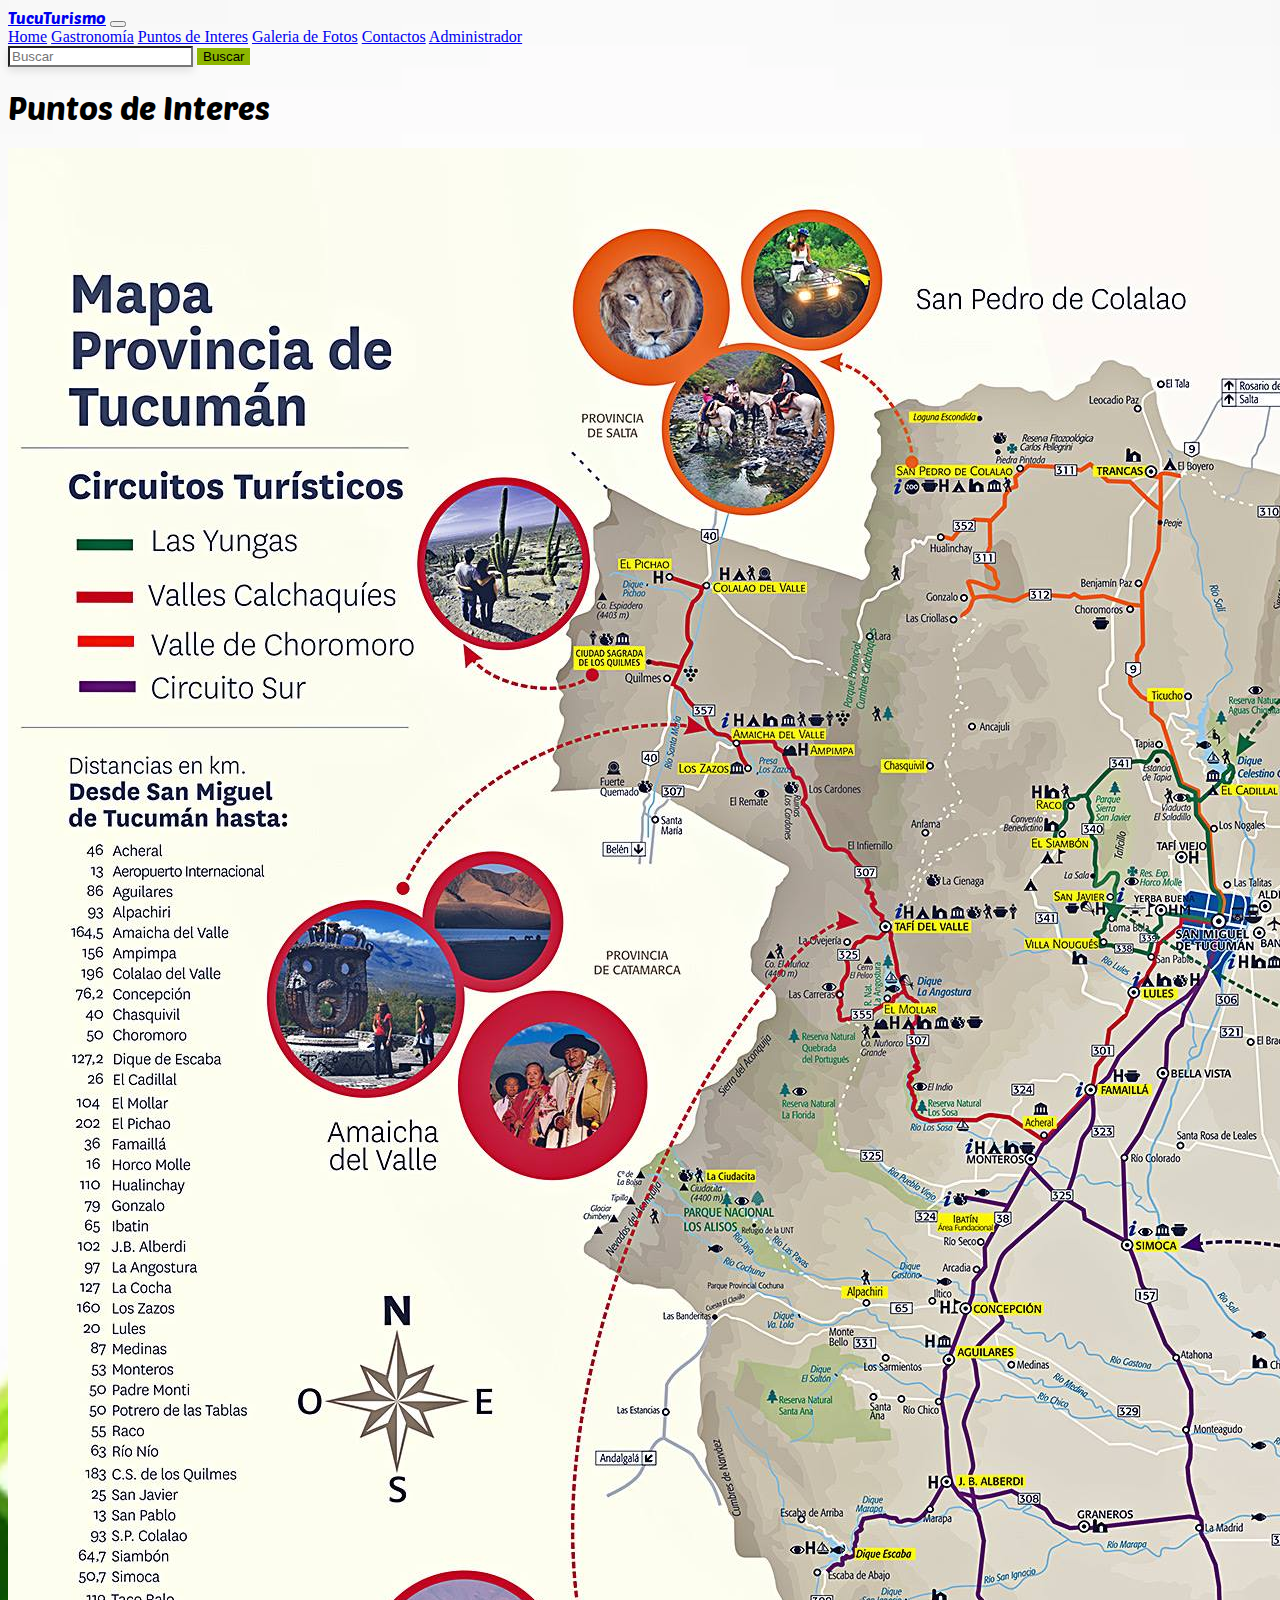
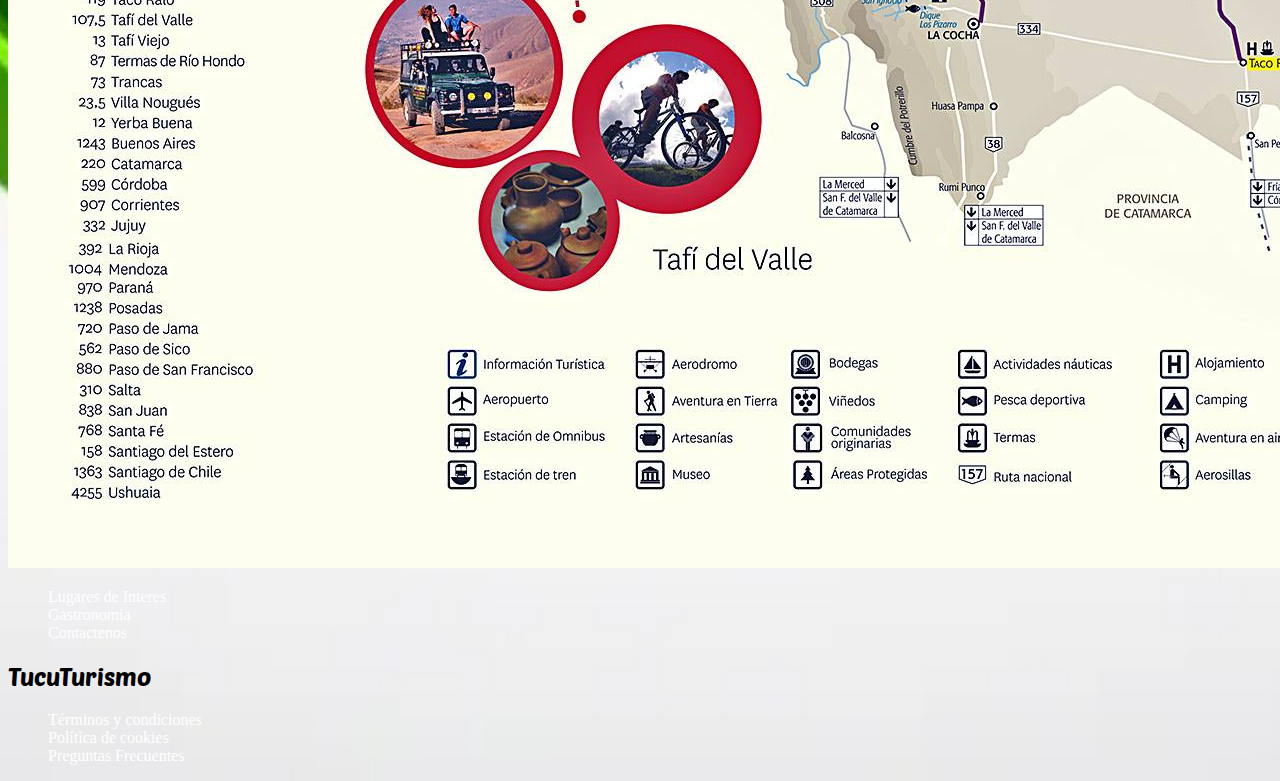
<file: puntosint.html>
<!doctype html>
<html lang="en">

<head>
    <title>TucuTurismo</title>
    <!-- Required meta tags -->
    <meta charset="utf-8" />
    <meta name="viewport" content="width=device-width, initial-scale=1, shrink-to-fit=no" />

    <!-- Bootstrap CSS v5.2.1 -->
    <link href="https://cdn.jsdelivr.net/npm/bootstrap@5.3.2/dist/css/bootstrap.min.css" rel="stylesheet"
        integrity="sha384-T3c6CoIi6uLrA9TneNEoa7RxnatzjcDSCmG1MXxSR1GAsXEV/Dwwykc2MPK8M2HN" crossorigin="anonymous" />
    <link rel="stylesheet" href="style.css">
    <link rel="stylesheet" href="https://unicons.iconscout.com/release/v4.0.0/css/line.css">
    <link rel="preconnect" href="https://fonts.googleapis.com">
    <link rel="preconnect" href="https://fonts.gstatic.com" crossorigin>
    <link rel="preconnect" href="https://fonts.googleapis.com">
    <link rel="preconnect" href="https://fonts.gstatic.com" crossorigin>
    <link
        href="https://fonts.googleapis.com/css2?family=Asul:wght@400;700&family=Kanit:wght@500&family=Poetsen+One&family=Sofia+Sans+Semi+Condensed:ital,wght@1,900&display=swap"
        rel="stylesheet">
</head>

<body>
    <header class="bg-primary">
        <div class="container">
            <nav class="navbar navbar-expand-lg bg-primary">
                <div class="container-fluid">
                    <a class="navbar-brand me-5 poetsen text-black" href="index.html">TucuTurismo</a>
                    <button class="navbar-toggler" type="button" data-bs-toggle="collapse" data-bs-target="#navbarNav"
                        aria-controls="navbarNav" aria-expanded="false" aria-label="Toggle navigation">
                        <span class="navbar-toggler-icon"></span>
                    </button>
                    <div class="collapse navbar-collapse" id="navbarNav">
                        <div class="navbar-nav me-auto text-light">
                            <a class="nav-link text-light" href="index.html">Home</a>
                            <a class="nav-link text-light" href="gastronomia.html">Gastronomía</a>
                            <a class="nav-link text-light" href="#">Puntos de Interes</a>
                            <a class="nav-link text-light" href="not-found.html">Galeria de Fotos</a>
                            <a class="nav-link text-light" href="contacto.html">Contactos</a>
                            <a class="nav-link text-light" href="administrador.html">Administrador</a>
                        </div>
                        <form class="d-flex" role="search">
                            <input class="form-control me-2" type="search" placeholder="Buscar" aria-label="Search">
                            <button class="btn btn-apple-green btn-hover text-black" type="submit">Buscar</button>
                        </form>
                    </div>
                </div>
            </nav>
        </div>
    </header>
    <main>
        <div class="container my-2">
            <h1 class="text-center poetsen text-black">Puntos de Interes</h1>
        </div>
        <div class="container">
            <img src="./img/10542766_849876381703810_2616439243636556809_o.jpg" alt="" class="img-fluid">
        </div>
    </main>
    <footer class="bg-primary py-3 mt-4">
        <section class="container">
            <div class="row align-items-center">
                <div class="col-12 col-md-4">
                    <ul>
                        <li class="text-center"><a href="./puntosint.html"> Lugares de Interes</a></li>
                        <li class="text-center"><a href="./gastronomia.html"> Gastronomia</a></li>
                        <li class="text-center"><a href="./contacto.html"> Contactenos</a></li>
                    </ul>
                </div>
                <div class="col-12 col-md-4">
                    <h2 class="text-center poetsen text-black">TucuTurismo</h2>
                    <div class="row justify-content-center pt-2">
                        <div class="col-3 text-center text-white"><i class="icon-footer uil uil-facebook "></i></div>
                        <div class="col-3 text-center text-white"><i class="icon-footer uil uil-instagram"></i></div>
                        <div class="col-3 text-center text-white"><i class="icon-footer uil uil-twitter"></i></div>
                        <div class="col-3 text-center text-white"><i class="icon-footer uil uil-snapchat-square"></i>
                        </div>
                    </div>
                </div>
                <div class="col-12 col-md-4">
                    <ul>
                        <li class="text-center"><a href="not-found.html"> Términos y condiciones</a></li>
                        <li class="text-center"><a href="not-found.html"> Política de cookies</a></li>
                        <li class="text-center"><a href="not-found.html"> Preguntas Frecuentes</a></li>
                    </ul>
                </div>
            </div>
        </section>
    </footer>
    <!-- Bootstrap JavaScript Libraries -->
    <script src="https://cdn.jsdelivr.net/npm/@popperjs/core@2.11.8/dist/umd/popper.min.js"
        integrity="sha384-I7E8VVD/ismYTF4hNIPjVp/Zjvgyol6VFvRkX/vR+Vc4jQkC+hVqc2pM8ODewa9r"
        crossorigin="anonymous"></script>

    <script src="https://cdn.jsdelivr.net/npm/bootstrap@5.3.2/dist/js/bootstrap.min.js"
        integrity="sha384-BBtl+eGJRgqQAUMxJ7pMwbEyER4l1g+O15P+16Ep7Q9Q+zqX6gSbd85u4mG4QzX+"
        crossorigin="anonymous"></script>
</body>

</html>
</file>
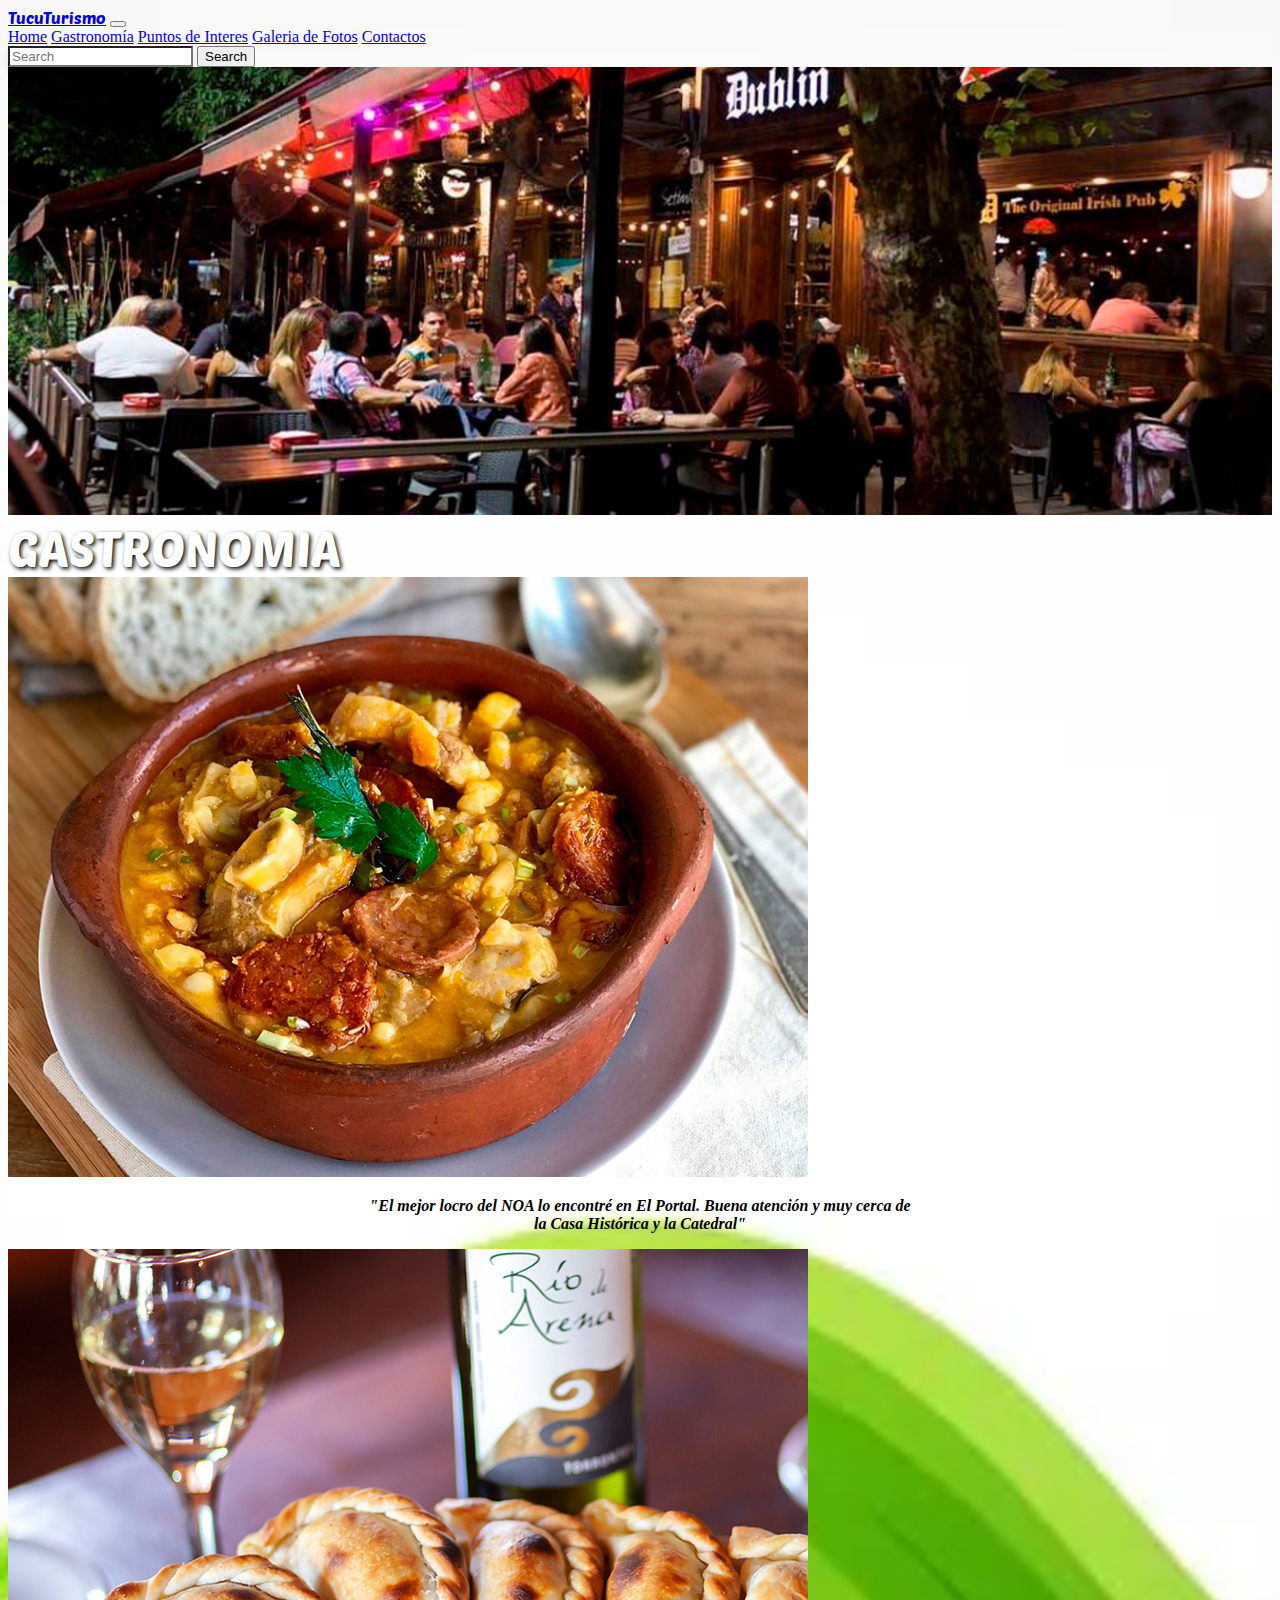
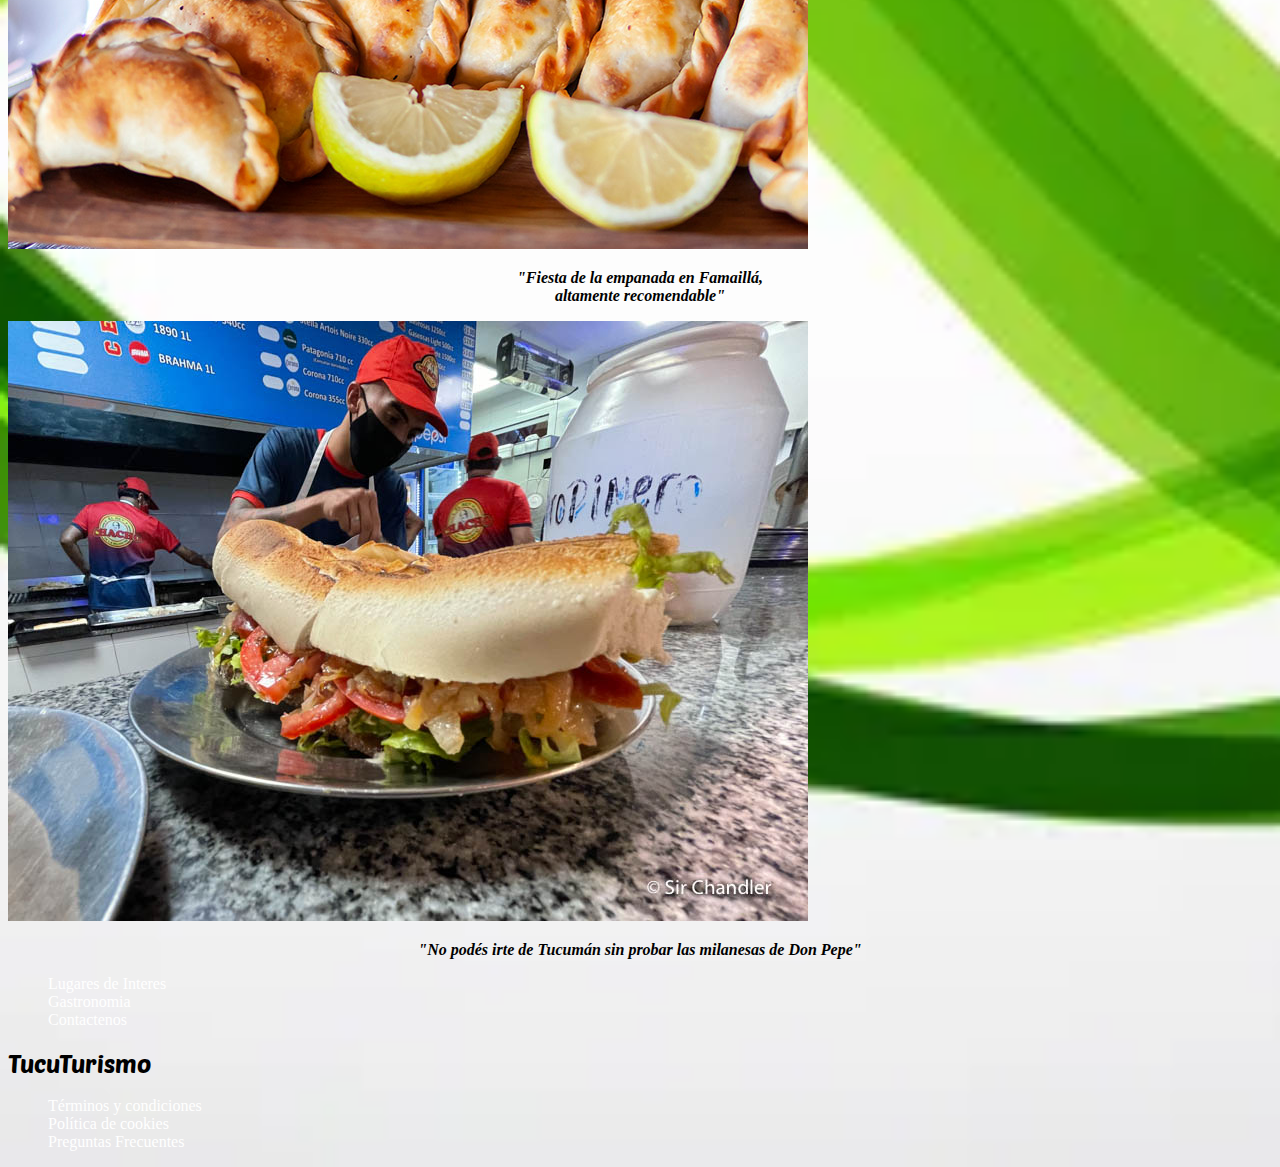
<file: robotogastronomia.html>
<!doctype html>
<html lang="en">

<head>
    <title>TucuTurismo</title>
    <!-- Required meta tags -->
    <meta charset="utf-8" />
    <meta name="viewport" content="width=device-width, initial-scale=1, shrink-to-fit=no" />

    <!-- Bootstrap CSS v5.2.1 -->
    <link href="https://cdn.jsdelivr.net/npm/bootstrap@5.3.2/dist/css/bootstrap.min.css" rel="stylesheet"
        integrity="sha384-T3c6CoIi6uLrA9TneNEoa7RxnatzjcDSCmG1MXxSR1GAsXEV/Dwwykc2MPK8M2HN" crossorigin="anonymous" />
    <link rel="stylesheet" href="style.css">
    <link rel="stylesheet" href="https://unicons.iconscout.com/release/v4.0.0/css/line.css">
    <link rel="preconnect" href="https://fonts.googleapis.com">
    <link rel="preconnect" href="https://fonts.gstatic.com" crossorigin>
    <link rel="preconnect" href="https://fonts.googleapis.com">
    <link rel="preconnect" href="https://fonts.gstatic.com" crossorigin>
    <link
        href="https://fonts.googleapis.com/css2?family=Asul:wght@400;700&family=Kanit:wght@500&family=Poetsen+One&family=Sofia+Sans+Semi+Condensed:ital,wght@1,900&display=swap"
        rel="stylesheet">
</head>

<body>
    <header class="bg-primary">
        <div class="container">
            <nav class="navbar navbar-expand-lg bg-primary">
                <div class="container-fluid">
                    <a class="navbar-brand me-5 poetsen" href="index.html">TucuTurismo</a>
                    <button class="navbar-toggler" type="button" data-bs-toggle="collapse" data-bs-target="#navbarNav"
                        aria-controls="navbarNav" aria-expanded="false" aria-label="Toggle navigation">
                        <span class="navbar-toggler-icon"></span>
                    </button>
                    <div class="collapse navbar-collapse" id="navbarNav">
                        <div class="navbar-nav me-auto text-light">
                            <a class="nav-link text-light" href="home.html">Home</a>
                            <a class="nav-link text-light" href="gastronomia.html">Gastronomía</a>
                            <a class="nav-link text-light" href="puntosint.html">Puntos de Interes</a>
                            <a class="nav-link text-light" href="galeria.html">Galeria de Fotos</a>
                            <a class="nav-link text-light" href="contacto.html">Contactos</a>
                        </div>
                        <form class="d-flex" role="search">
                            <input class="form-control me-2" type="search" placeholder="Search" aria-label="Search">
                            <button class="btn btn-success " type="submit">Search</button>
                        </form>
                    </div>
                </div>
            </nav>
        </div>
    </header>
    <main>
        <div class="container">
            <div class="row my-3">
                <div class="col">
                    <div class="position-relative">
                        <img src="./img/bares.jpg" alt="" style="width: 100%;">
                        <div class="position-absolute top-50 start-50 translate-middle poetsen"
                            style="color: white; font-size: 3em; text-shadow: 2px 2px 4px #000;">
                            GASTRONOMIA
                        </div>
                    </div>
                </div>
            </div>

            <div class="row">
                <div class="col-12 col-md-4">
                    <div class="card">
                        <img src="./img/locro.jpg" class="card-img-top" alt="...">
                        <div class="card-body">
                            <p class="card-text"
                            style="color:black ;font-size:medium; text-shadow: 1px gray; font-style: italic;
                            font-weight: bold; text-align: center ; ">"El mejor locro del NOA lo encontré en El Portal. Buena atención y muy cerca de<br>
                                la Casa Histórica y la Catedral"</p>
                        </div>
                    </div>
                </div>
                <div class="col-12 col-md-4">
                    <div class="card">
                        <img src="./img/empanadas.jpg" class="card-img-top" alt="...">
                        <div class="card-body">
                            <p class="card-text"
                            style="color:black ;font-size:medium; text-shadow: 1px gray; font-style: italic;
                             font-weight: bold; text-align: center ; " >"Fiesta de la empanada en Famaillá, <br>altamente recomendable"</p>
                        </div>
                    </div>
                </div>
                <div class="col-12 col-md-4">
                    <div class="card">
                        <img src="./img/sandwichMilanesa.jpg" class="card-img-top" alt="...">
                        <div class="card-body">
                            <p class="card-text"
                            style="color:black ;font-size:medium; text-shadow: 1px gray; font-style: italic;
                             font-weight: bold; text-align: center ; ">"No podés irte de Tucumán sin probar las milanesas de Don Pepe"</p>
                        </div>
                    </div>
                </div>
            </div>
        </div>
    </main>
    <footer class="bg-primary py-3 mt-4">
        <section class="container">
            <div class="row align-items-center">
                <div class="col-12 col-md-4">
                    <ul>
                        <li class="text-center"><a href="./puntosint.html"> Lugares de Interes</a></li>
                        <li class="text-center"><a href="./gastronomia.html"> Gastronomia</a></li>
                        <li class="text-center"><a href="./contacto.html"> Contactenos</a></li>
                    </ul>
                </div>
                <div class="col-12 col-md-4">
                    <h2 class="text-center poetsen">TucuTurismo</h2>
                    <div class="row justify-content-center pt-2">
                        <div class="col-3 text-center text-white"><i class="icon-footer uil uil-facebook "></i></div>
                        <div class="col-3 text-center text-white"><i class="icon-footer uil uil-instagram"></i></div>
                        <div class="col-3 text-center text-white"><i class="icon-footer uil uil-twitter"></i></div>
                        <div class="col-3 text-center text-white"><i class="icon-footer uil uil-snapchat-square"></i>
                        </div>
                    </div>
                </div>
                <div class="col-12 col-md-4">
                    <ul>
                        <li class="text-center"><a href="not-found.html"> Términos y condiciones</a></li>
                        <li class="text-center"><a href="not-found.html"> Política de cookies</a></li>
                        <li class="text-center"><a href="not-found.html"> Preguntas Frecuentes</a></li>
                    </ul>
                </div>
            </div>
        </section>
    </footer>
    <!-- Bootstrap JavaScript Libraries -->
    <script src="https://cdn.jsdelivr.net/npm/@popperjs/core@2.11.8/dist/umd/popper.min.js"
        integrity="sha384-I7E8VVD/ismYTF4hNIPjVp/Zjvgyol6VFvRkX/vR+Vc4jQkC+hVqc2pM8ODewa9r"
        crossorigin="anonymous"></script>

    <script src="https://cdn.jsdelivr.net/npm/bootstrap@5.3.2/dist/js/bootstrap.min.js"
        integrity="sha384-BBtl+eGJRgqQAUMxJ7pMwbEyER4l1g+O15P+16Ep7Q9Q+zqX6gSbd85u4mG4QzX+"
        crossorigin="anonymous"></script>
</body>

</html>
</file>
<file: style.css>
body {
    background: #fff url(./img/istockphoto-1248543652-612x612.jpg) center center/cover no-repeat;
    background-size: cover;
}

.footerPage {
    width: 100vw;
    height: 200px;
    background-color: grey;
}

.linkFooter {
    text-decoration: none;
    color: white;
    font-size: 20px;
}

ul {
    list-style: none;
}

li a {
    text-decoration: none;
    color: white;
}

.poetsen {
    font-family: "Poetsen One", sans-serif;
    font-weight: 400;
    font-style: normal;
}
  
/* Estilos generales para la tarjeta */
.card-hover {
    overflow: hidden;
    position: relative;
}

/* Estilos para la imagen */
.zoom-img {
    transition: transform 0.3s ease;
    width: 100%;
    height: 100%;
    object-fit: cover;  /* Asegura que la imagen cubra el área sin distorsión */
}

.card-hover:hover .zoom-img {
    transform: scale(1.1);
}

/* Asegurarse que el h4 se mantenga arriba */
.card-img-overlay h4 {
    position: absolute;
    top: 0;
    width: 100%;
    z-index: 10;
}


/* Estilos para el botón */
.btn-apple-green {
    background-color: #8DB600;  /* Color verde manzana */
    border: none;
}

.btn-hover {
    transition: background-color 0.3s ease, transform 0.3s ease;
}

.btn-hover:hover {
    background-color: #7FA400;  /* Un tono más oscuro de verde manzana para el hover */
    transform: scale(1.05);
}

.form-control, .form-check-input {
    box-shadow: 0 4px 8px rgba(0, 0, 0, 0.1);
}
.custom-file-input {
    width: 100%;
}
</file>
